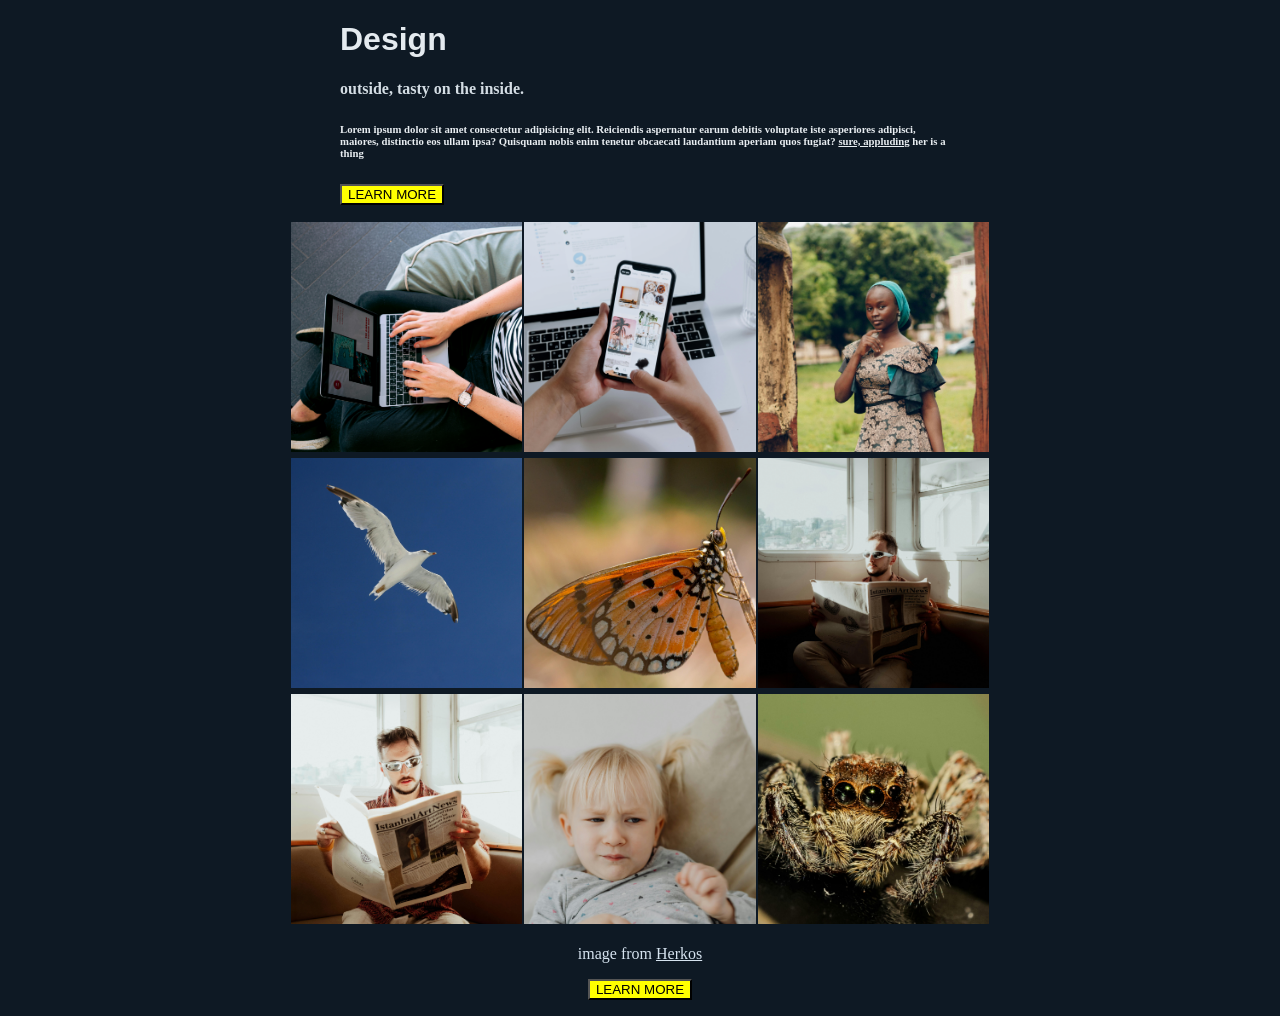
<file: assignment/index.html>
<!DOCTYPE html>
<html lang="en">
<head>
    <meta charset="UTF-8">
    <meta name="viewport" content="width=device-width, initial-scale=1.0">
    <title>Three column table with pictures</title>
    <link rel="stylesheet" href="style.css">
</head>
<body>
    <div id="container">
    <blockquote>
        <h1 style="color: rgb(228, 234, 239); font-family: Arial, Helvetica, sans-serif;">Design</h1>
        <b><h4 style="color: rgb(212, 221, 228);">outside, tasty on the inside.</h4></b>
        <p><h6 style="color: rgb(232, 237, 241);">Lorem ipsum dolor sit amet consectetur adipisicing elit. Reiciendis aspernatur earum debitis voluptate iste asperiores adipisci, maiores, distinctio eos ullam ipsa? Quisquam nobis enim tenetur obcaecati laudantium aperiam quos fugiat?
            <u>sure, appluding</u> her is a thing</p></h6>
            <p><button>LEARN MORE</button></p>
    </blockquote>
  <table>
    <tr>
        <td><img src="img1.jpg" alt=""></td>
        <td><img src="img2.jpg" alt=""></td>
        <td><img src="img3.jpg" alt=""></td>
    </tr>
    <tr>
        <td><img src="img4.jpg" alt=""></td>
        <td><img src="img5.jpg" alt=""></td>
        <td><img src="img6.jpg" alt=""></td>
    </tr>
    <tr>
        <td><img src="img7.jpg" alt=""></td>
        <td><img src="img8.jpg" alt=""></td>
        <td><img src="img9.jpg" alt=""></td>
    </tr>
</table>
<p style="color: rgb(214, 227, 239); text-align: center;">image from <U>Herkos</U></p>
<p style="text-align: center;"><button>LEARN MORE</button></p>
</div>
</body>
</html>
</file>
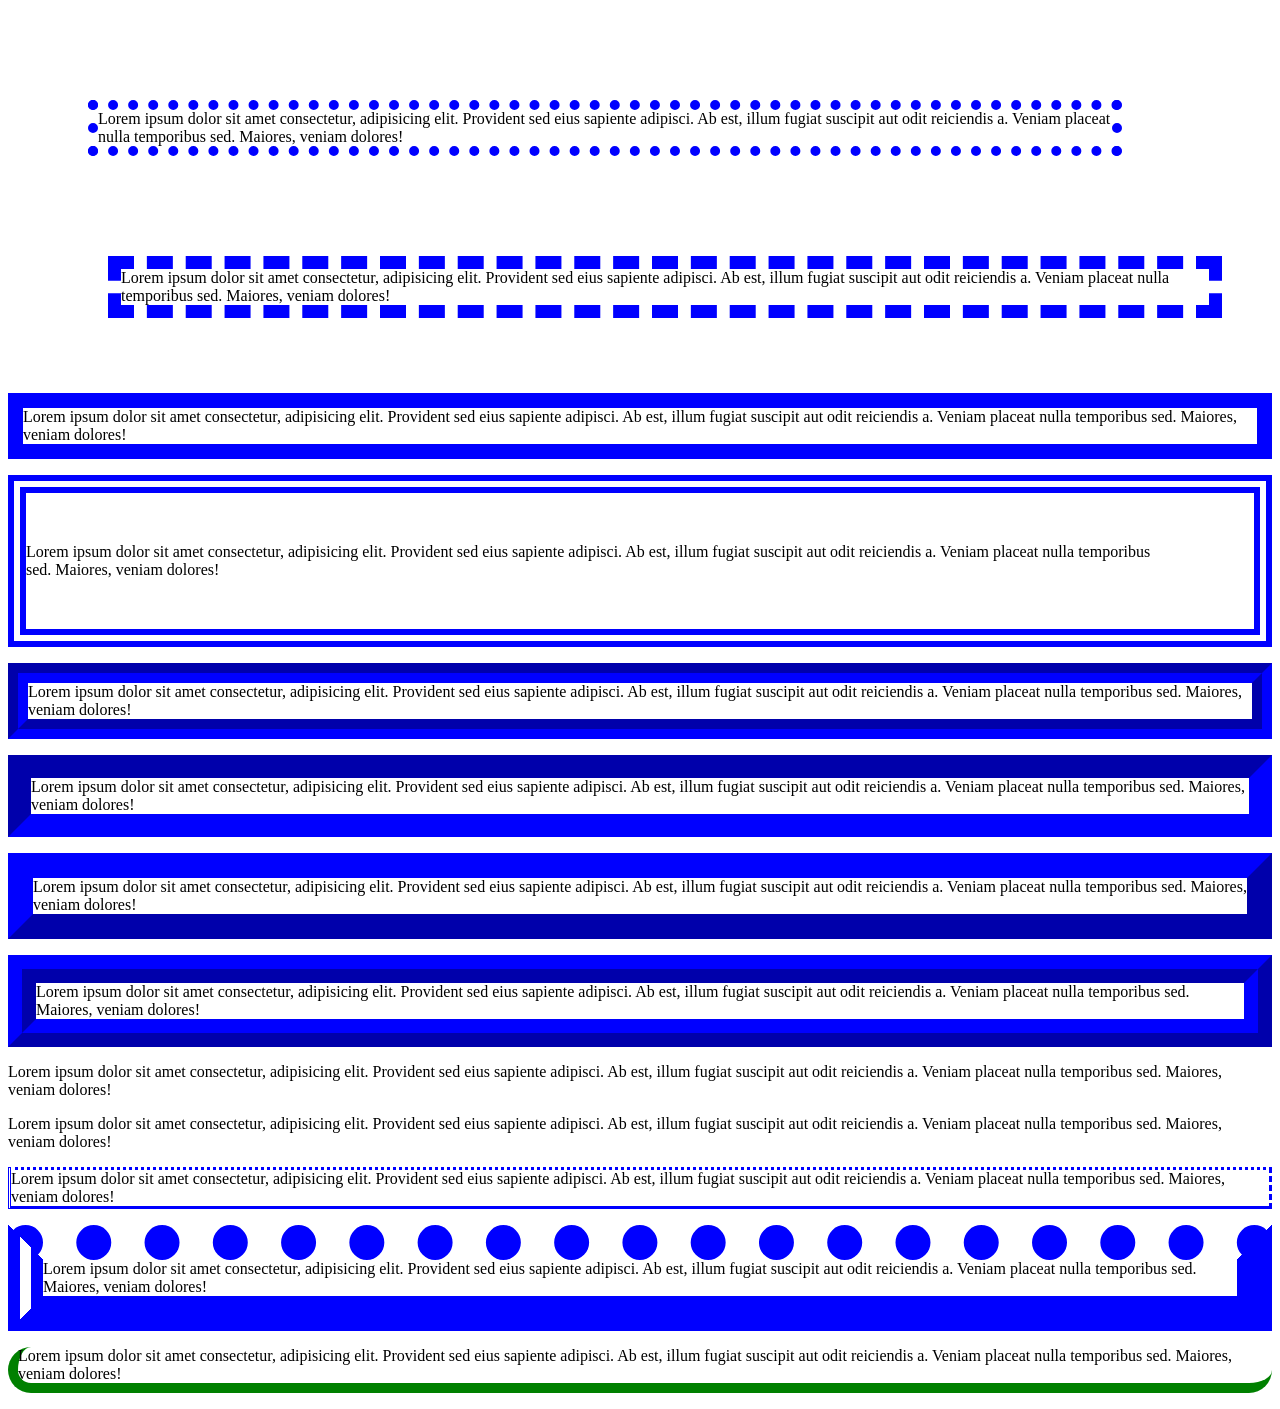
<file: border-designs/index.html>
<!DOCTYPE html>
<html lang="en">
<head>
    <meta charset="UTF-8">
    <meta name="viewport" content="width=device-width, initial-scale=1.0">
    <title>Border designs</title>
    <style>
        .p1{
            border: dotted;
            border-width: 10px;
            border-color: blue;
            margin-top: 100px;
            margin-bottom: 100px;
            margin-right: 150px;
            margin-left: 80px;
        }
        .p2{
            border: dashed;
            border-width: 13px;
            border-color: blue;
            margin: 25px 50px 75px 100px;
        }
        .p3{
            border: solid;
            border-width: 15px;
            border-color: blue;
        }
        .p4{
            border: double;
            border-width: 18px;
            border-color: blue;
            padding-top: 50px;
            padding-right: 100px;
            padding-bottom: 50px;
            
        }
        .p5{
            border: groove;
            border-width: 20px;
            border-color: blue;
        }
        .p6{
            border: inset;
            border-width: 23px;
            border-color: blue;
        }
        .p7{
            border: outset;
            border-width: 25px;
            border-color: blue;
        }
        .p8{
            border: ridge;
            border-width: 28px;
            border-color: blue;
        }
        .p9{
            border: none;
            border-width: 30;
            border-color: blue;
        }
        .p10{
            border: hidden;
            border-width: 33px;
            border-color: blue;
        }
        .p11{
            border-top: dotted;
            border-right: dashed;
            border-bottom: solid;
            border-left: double;
            border-color: blue;
        }
        .p12{
            border-style: dotted dashed solid double;
            border-width: 35px;
            border-color: blue;
        }
        .p13{
            border-left: 10px solid green;
            border-bottom: 10px solid green;
            border-radius: 25px;
        }
        
    </style>

</head>
<body>
    <p class="p1">Lorem ipsum dolor sit amet consectetur, adipisicing elit. Provident sed eius sapiente adipisci. Ab est, illum fugiat suscipit aut odit reiciendis a. Veniam placeat nulla temporibus sed. Maiores, veniam dolores!</p>
    <p class="p2">Lorem ipsum dolor sit amet consectetur, adipisicing elit. Provident sed eius sapiente adipisci. Ab est, illum fugiat suscipit aut odit reiciendis a. Veniam placeat nulla temporibus sed. Maiores, veniam dolores!</p>
    <p class="p3">Lorem ipsum dolor sit amet consectetur, adipisicing elit. Provident sed eius sapiente adipisci. Ab est, illum fugiat suscipit aut odit reiciendis a. Veniam placeat nulla temporibus sed. Maiores, veniam dolores!</p>
    <p class="p4">Lorem ipsum dolor sit amet consectetur, adipisicing elit. Provident sed eius sapiente adipisci. Ab est, illum fugiat suscipit aut odit reiciendis a. Veniam placeat nulla temporibus sed. Maiores, veniam dolores!</p>
    <p class="p5">Lorem ipsum dolor sit amet consectetur, adipisicing elit. Provident sed eius sapiente adipisci. Ab est, illum fugiat suscipit aut odit reiciendis a. Veniam placeat nulla temporibus sed. Maiores, veniam dolores!</p>
    <p class="p6">Lorem ipsum dolor sit amet consectetur, adipisicing elit. Provident sed eius sapiente adipisci. Ab est, illum fugiat suscipit aut odit reiciendis a. Veniam placeat nulla temporibus sed. Maiores, veniam dolores!</p>
    <p class="p7">Lorem ipsum dolor sit amet consectetur, adipisicing elit. Provident sed eius sapiente adipisci. Ab est, illum fugiat suscipit aut odit reiciendis a. Veniam placeat nulla temporibus sed. Maiores, veniam dolores!</p>
    <p class="p8">Lorem ipsum dolor sit amet consectetur, adipisicing elit. Provident sed eius sapiente adipisci. Ab est, illum fugiat suscipit aut odit reiciendis a. Veniam placeat nulla temporibus sed. Maiores, veniam dolores!</p>
    <p class="p9">Lorem ipsum dolor sit amet consectetur, adipisicing elit. Provident sed eius sapiente adipisci. Ab est, illum fugiat suscipit aut odit reiciendis a. Veniam placeat nulla temporibus sed. Maiores, veniam dolores!</p>
    <p class="p10">Lorem ipsum dolor sit amet consectetur, adipisicing elit. Provident sed eius sapiente adipisci. Ab est, illum fugiat suscipit aut odit reiciendis a. Veniam placeat nulla temporibus sed. Maiores, veniam dolores!</p>
    <p class="p11">Lorem ipsum dolor sit amet consectetur, adipisicing elit. Provident sed eius sapiente adipisci. Ab est, illum fugiat suscipit aut odit reiciendis a. Veniam placeat nulla temporibus sed. Maiores, veniam dolores!</p>
    <p class="p12">Lorem ipsum dolor sit amet consectetur, adipisicing elit. Provident sed eius sapiente adipisci. Ab est, illum fugiat suscipit aut odit reiciendis a. Veniam placeat nulla temporibus sed. Maiores, veniam dolores!</p>
    <p class="p13">Lorem ipsum dolor sit amet consectetur, adipisicing elit. Provident sed eius sapiente adipisci. Ab est, illum fugiat suscipit aut odit reiciendis a. Veniam placeat nulla temporibus sed. Maiores, veniam dolores!</p>

</body>
</html>
</file>
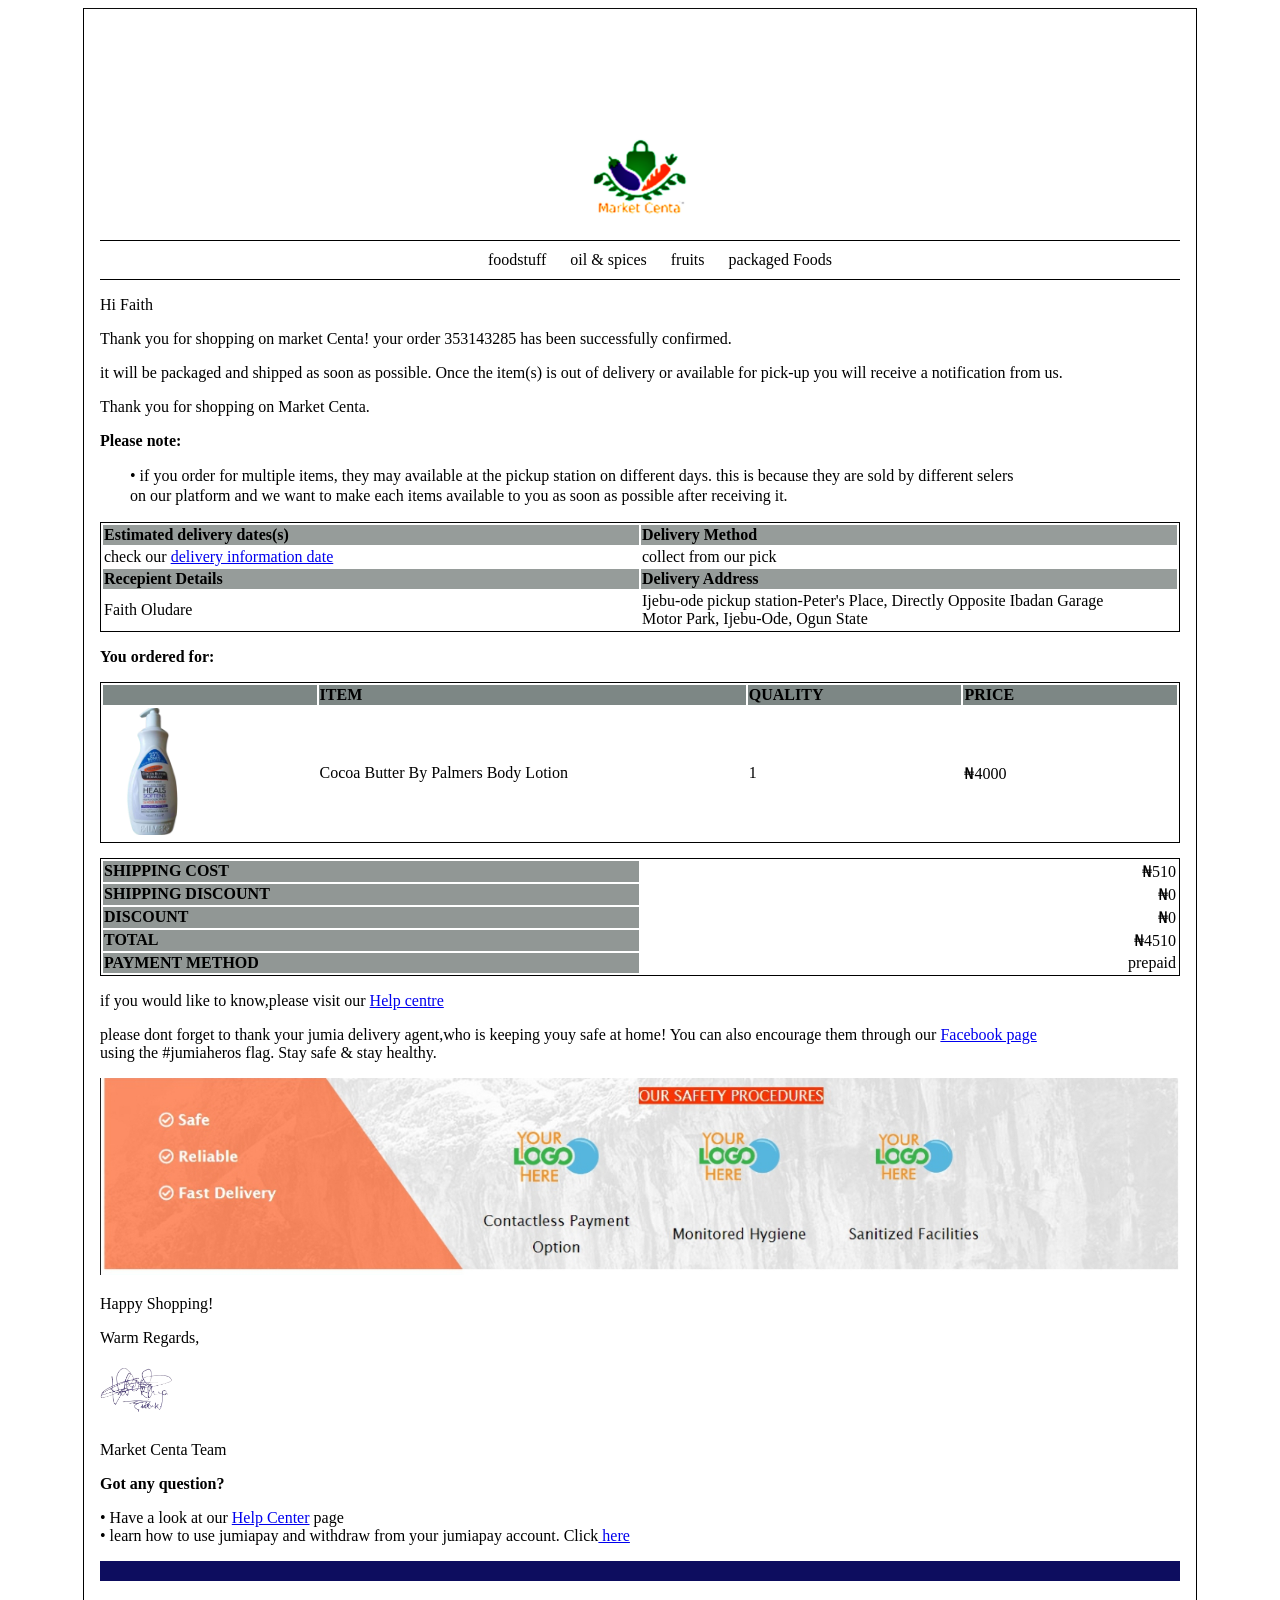
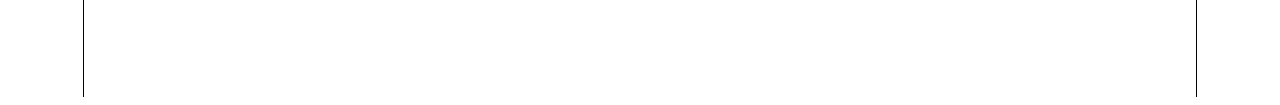
<file: market/index.html>
<!DOCTYPE html>
<html lang="en">
<head>
    <meta charset="UTF-8">
    <meta name="viewport" content="width=device-width, initial-scale=1.0">
    <title>Document</title>
    <link rel="stylesheet" href="market.css">
</head>
<body>
    <div id="container">
        <p id="centre"><img src="market.png" id="logo"></p>

    <div id="menu-box">
        <ul>
            <li>foodstuff</li>
            <li>oil & spices</li>
            <li>fruits</li>
            <li>packaged Foods</li>
        </ul>
    <p>Hi Faith<br>
       <p> Thank you for shopping on market Centa! your order 353143285 has been successfully confirmed.<br>
        <p>it will be packaged and shipped as soon as possible. Once the item(s) is out of delivery or available for pick-up you will receive a notification from us.<br>
         <p> Thank you for shopping on Market Centa.
        <p><b>Please note:</b>
                <p id="space">&bull; if you order for multiple items, they may available at the pickup station on different days. this is because they are sold by different selers<br>
                    on our platform and we want to make each items available to you as soon as possible after receiving it.</p>  
        </p>
        <table id="bolu">
            <tr id="ttt" style="background-color:rgb(150, 156, 154);">
                <th id="jjj">Estimated delivery dates(s)</th>
                <th>Delivery Method</th>
            </tr>
            <td id="jjj">check our <a href="#">delivery information date</td>
            <td>collect from our pick</td>
            <tr id="ttt" style="background-color:rgb(150, 156, 154);">
                <th id="jjj">Recepient Details</th>
                <th>Delivery Address</th>
            </tr>
            <tr>
                <td id="jjj">Faith Oludare</td>
                <td>Ijebu-ode pickup station-Peter's Place, Directly Opposite Ibadan Garage<br>
                Motor Park, Ijebu-Ode, Ogun State</td>
            </tr>
        </table>
        <p><b>You ordered for:</b></p>
        <table id="bottle">
            <tr id="sss" style="background-color: rgb(125, 135, 133);">
                <th>    </th>
                <th>ITEM</th>
                <th>QUALITY</th>
                <th>PRICE</th>
            </tr>
            <tr>
                <td>
                    <img src="2nd pic - Copy.png" alt="" id="cream">
                </td>
                <td>
                    Cocoa Butter By Palmers Body Lotion
                </td>
                <td>
                    1
                </td>
                <td>
                    &#8358;4000
                </td>
            </tr>
            <table id="ooo">
                <tr>
                <th>SHIPPING COST</th>
                <td>&#8358;510</td>
                <tr>
                <th>SHIPPING DISCOUNT</th>
                <td>&#8358;0</td>
            </tr>
            <tr>
                <th>DISCOUNT</th>
                <td>&#8358;0</td>
            </tr>
            <tr>
            <th>TOTAL</th>
                <td>&#8358;4510</td>
            </tr>
            <tr>
                <th>PAYMENT METHOD</th>
                <td>prepaid</td>
            </tr>
            </tr>
            </table>

        </table>
        <p>if you would like to know,please visit our <a href="#">Help centre</a></p>
        <p>please dont forget to thank your jumia delivery agent,who is keeping youy safe at home! You can also encourage them through our <a href="#">Facebook page<br></a>
        using the #jumiaheros flag. Stay safe & stay healthy.</p>
       <img src="3rd pic.png" alt="" id="lebel">
       <p>Happy Shopping!</p>
       <p>Warm Regards,</p>
       <img src="signature.png" alt="" id="sign">
       <p>Market Centa Team</p>
       <p><b>Got any question?</b></p>
       &bullet; Have a look at our <a href="#">Help Center</a>  page<br>
       &bullet; learn how to use jumiapay and withdraw from your jumiapay account. Click<a href="#"> here</a>
       <p style="border-bottom: 20px solid rgb(13, 13, 95);"></p>
    </div>
    </div>
</body>
</html>
</file>
<file: assignment/style.css>
body {background-color: rgb(14, 25, 36);}
#container{
    max-width: 700px;
    margin-left: auto;
    margin-right: auto;
}
blockquote{
    margin-left: 50px;
}
table{
    border-collapse: collapse;
}
td {
    width: 32%;
    height: 230px;
}
img {
    height:100%;
    width: 100%;
    object-fit: cover;
    object-position: 50% 50%;
}
button {background-color: yellow;}
</file>
<file: market/market.css>
#container{
    max-width: 1080px;
    margin: 0 auto;
    border: 1px solid black;
    border-top: 1px solid rgb(11, 11, 11);
    border-bottom: 0;
    padding: 100px 16px;
}
#logo{
    width: 95px;
}
#jjj { width: 50%;

}
#sign{
    width: 80px;
}
#lebel{
    width: 100%;
}
#ooo{
    width: 100%;
    border: 1px solid black;
    margin-top: 15px;
}
#ooo th{
    width: 50%;
    text-align: left;
    background-color: rgb(145, 151, 149);
}
#ooo td{
    text-align: right;
}
#cream{
    width: 95px;
}
#ttt{
    text-align: left;
}
#sss{

}
#bottle{
    text-align: left;
    width: 100%;
    border: 1px solid black;
}
#bottle td{
    width: 20%;
}
#bottle td:nth-child(2){
    width: 40%;
}
#centre{ 
    text-align: center;

}
#space{padding-left: 30px;
    line-height: 20px;
}
#bolu{width: 100%;
    border: 1px solid black;

}
ul{
    list-style: none;
    border-bottom: 1px solid black;
    border-top: 1px solid black;
    text-align: center;
}
li{
    display: inline-block;
    padding: 10px;
}
</file>
